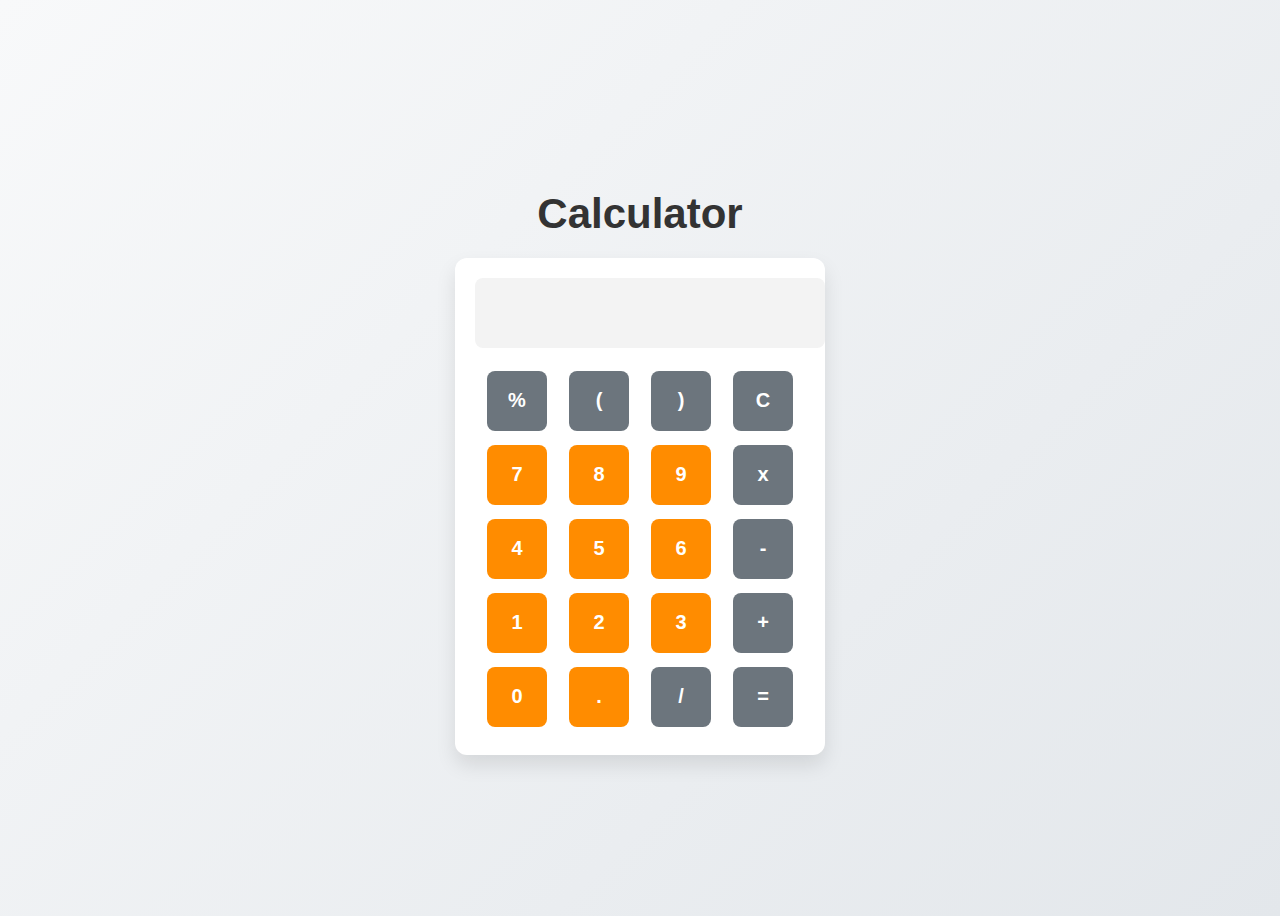
<file: index.html>
<!DOCTYPE html>
<html lang="en">

<head>
    <meta charset="UTF-8">
    <meta name="viewport" content="width=device-width, initial-scale=1.0">
    <link rel="stylesheet" href="calculator.css">
    <title>Calculator</title>
</head>

<body>
    <div class="container">
        <h1> Calculator</h1>
        <div class="calculator">
            <input type="text" id="screen" readonly>
            <table>
                <tr>
                    <td><button class="operator">%</button></td>
                    <td><button class="operator">(</button></td>
                    <td><button class="operator">)</button></td>
                    <td><button class="operator">C</button></td>
                </tr>
                <tr>
                    <td><button>7</button></td>
                    <td><button>8</button></td>
                    <td><button>9</button></td>
                    <td><button class="operator">x</button></td>
                </tr>
                <tr>
                    <td><button>4</button></td>
                    <td><button>5</button></td>
                    <td><button>6</button></td>
                    <td><button class="operator">-</button></td>
                </tr>
                <tr>
                    <td><button>1</button></td>
                    <td><button>2</button></td>
                    <td><button>3</button></td>
                    <td><button class="operator">+</button></td>
                </tr>
                <tr>
                    <td><button>0</button></td>
                    <td><button>.</button></td>
                    <td><button class="operator">/</button></td>
                    <td><button class="operator">=</button></td>
                </tr>
            </table>
        </div>
    </div>

    <script>
        let screen = document.getElementById('screen');
        let buttons = document.querySelectorAll('button');
        let screenValue = '';

        buttons.forEach(button => {
            button.addEventListener('click', (e) => {
                let buttonText = e.target.innerText;
                if (buttonText === 'x') {
                    buttonText = '*';
                    screenValue += buttonText;
                    screen.value = screenValue;
                } else if (buttonText === 'C') {
                    screenValue = "";
                    screen.value = screenValue;
                } else if (buttonText === '=') {
                    screen.value = eval(screenValue);
                } else {
                    screenValue += buttonText;
                    screen.value = screenValue;
                }
            });
        });
    </script>
</body>

</html>
</file>
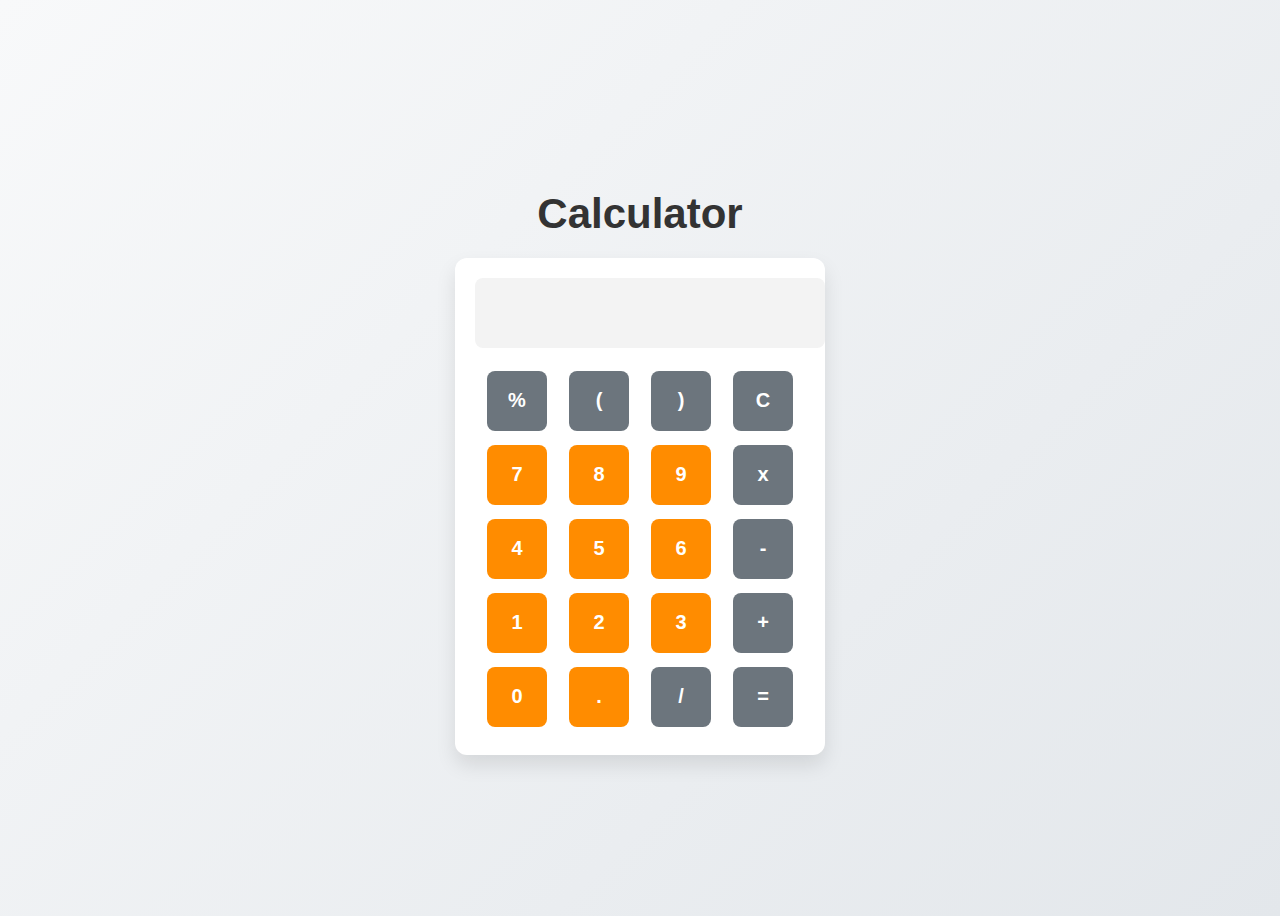
<file: calculator.html>
<!DOCTYPE html>
<html lang="en">

<head>
    <meta charset="UTF-8">
    <meta name="viewport" content="width=device-width, initial-scale=1.0">
    <link rel="stylesheet" href="calculator.css">
    <title>Calculator</title>
</head>

<body>
    <div class="container">
        <h1> Calculator</h1>
        <div class="calculator">
            <input type="text" id="screen" readonly>
            <table>
                <tr>
                    <td><button class="operator">%</button></td>
                    <td><button class="operator">(</button></td>
                    <td><button class="operator">)</button></td>
                    <td><button class="operator">C</button></td>
                </tr>
                <tr>
                    <td><button>7</button></td>
                    <td><button>8</button></td>
                    <td><button>9</button></td>
                    <td><button class="operator">x</button></td>
                </tr>
                <tr>
                    <td><button>4</button></td>
                    <td><button>5</button></td>
                    <td><button>6</button></td>
                    <td><button class="operator">-</button></td>
                </tr>
                <tr>
                    <td><button>1</button></td>
                    <td><button>2</button></td>
                    <td><button>3</button></td>
                    <td><button class="operator">+</button></td>
                </tr>
                <tr>
                    <td><button>0</button></td>
                    <td><button>.</button></td>
                    <td><button class="operator">/</button></td>
                    <td><button class="operator">=</button></td>
                </tr>
            </table>
        </div>
    </div>

    <script>
        let screen = document.getElementById('screen');
        let buttons = document.querySelectorAll('button');
        let screenValue = '';

        buttons.forEach(button => {
            button.addEventListener('click', (e) => {
                let buttonText = e.target.innerText;
                if (buttonText === 'x') {
                    buttonText = '*';
                    screenValue += buttonText;
                    screen.value = screenValue;
                } else if (buttonText === 'C') {
                    screenValue = "";
                    screen.value = screenValue;
                } else if (buttonText === '=') {
                    screen.value = eval(screenValue);
                } else {
                    screenValue += buttonText;
                    screen.value = screenValue;
                }
            });
        });
    </script>
</body>

</html>
</file>
<file: calculator.css>
/*body{
    background-color: #fffcf4cb;
}
h1{
    font-size: 50px;
    font-family:Arial, Helvetica, sans-serif;
}

input{
    border: 2px solid #244624;
    font-size:34px;
    height: 25px;
    width:321px;
    padding-bottom: 5px;
    padding-top: 5px;
    margin: 5px;
}

.box{
    text-align: center;
    margin-top:50px

}

table{
    margin: auto;
}

button{
    background-color: rgb(241, 154, 56);
    border: 1px solid white;
    border-radius: 5px;
    width: 60px;
    height: 50px;
    margin: 2px;
}

.calculator{
    border: 4px solid #000000;
    background-color: #000000a0;
    padding: 23px;
    display: inline-block;
    text-align: center;
} */
body {
    background: linear-gradient(135deg, #f8f9fa, #e3e7eb);
    display: flex;
    justify-content: center;
    align-items: center;
    height: 100vh;
    font-family: 'Poppins', sans-serif;
}

.container {
    text-align: center;
}

h1 {
    font-size: 42px;
    color: #333;
    margin-bottom: 20px;
}

.calculator {
    background: #fff;
    padding: 20px;
    border-radius: 12px;
    box-shadow: 0 10px 20px rgba(0, 0, 0, 0.1);
    display: inline-block;
}

input {
    width: 100%;
    height: 50px;
    font-size: 24px;
    text-align: right;
    border: none;
    border-radius: 8px;
    margin-bottom: 15px;
    padding: 10px;
    background: #f3f3f3;
}

table {
    width: 100%;
}

button {
    width: 60px;
    height: 60px;
    margin: 5px;
    font-size: 20px;
    font-weight: bold;
    border: none;
    border-radius: 8px;
    cursor: pointer;
    background: #ff8c00;
    color: white;
    transition: 0.3s;
}

button:hover {
    background: #e07b00;
}

button:active {
    transform: scale(0.95);
}

.operator {
    background: #6c757d;
}

.operator:hover {
    background: #5a6268;
}
</file>
